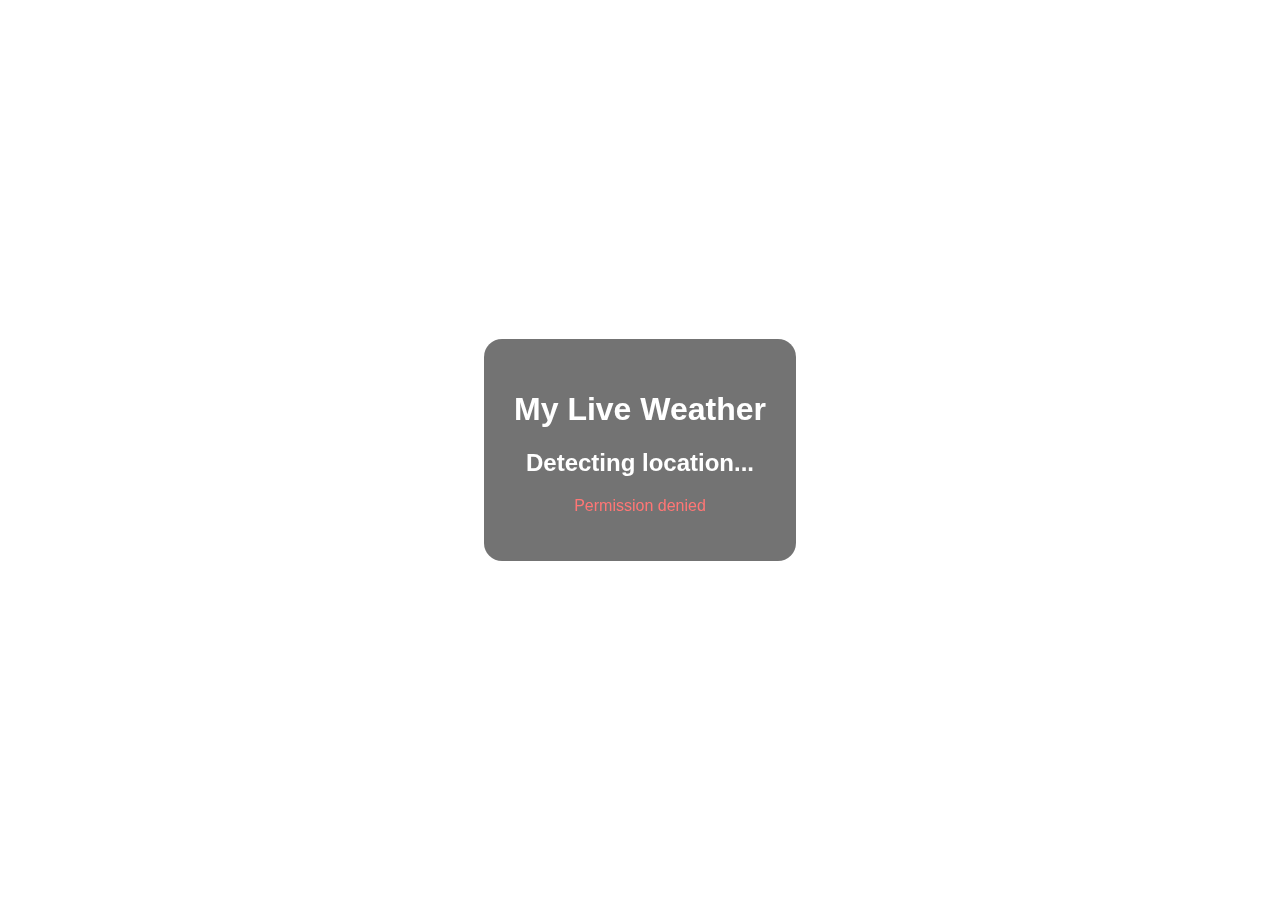
<file: Auto_Location_Wheather_App/index.html>
<!DOCTYPE html>
<html>
<head>
<meta name="viewport" content="width=device-width,initial-scale=1" />
<title>Live Weather</title>
<link rel="stylesheet" href="style.css">
</head>
<body>
<div class="box">
<h1>My Live Weather</h1>
<h2 id="city">Detecting location...</h2>
<p id="temp"></p>
<p id="weather"></p>
<p id="error"></p>
</div>
<script src="script.js"></script>
</body>
</html>
</file>
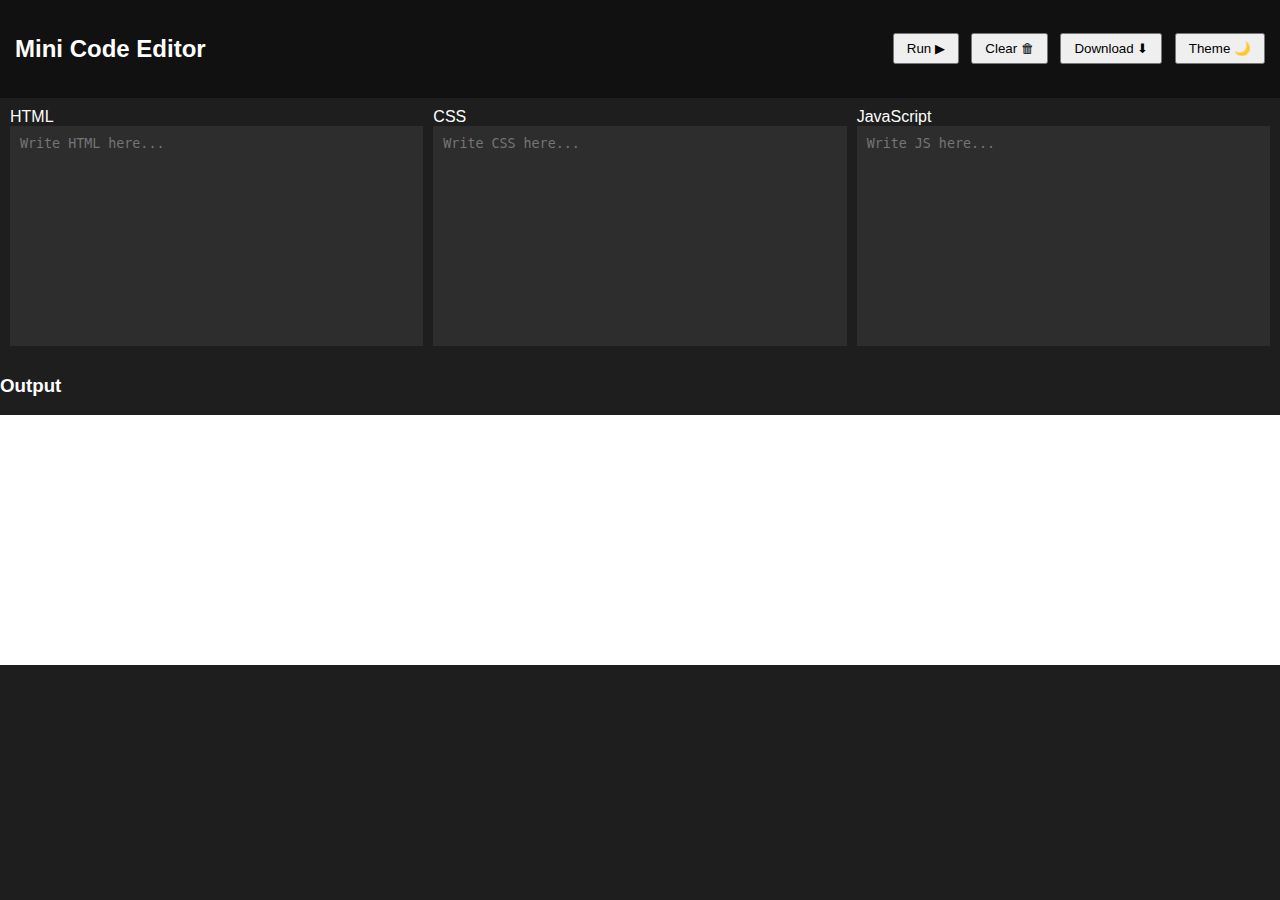
<file: Browser_Based_Code_Editor/index.html>
<!DOCTYPE html>
<html lang="en">
<head>
<meta charset="UTF-8">
<meta name="viewport" content="width=device-width, initial-scale=1.0">
<title>Browser Code Editor</title>
<link rel="stylesheet" href="style.css">
</head>
<body>

<header>
  <h2>Mini Code Editor</h2>
  <div class="controls">
    <button onclick="runCode()">Run ▶</button>
    <button onclick="clearCode()">Clear 🗑</button>
    <button onclick="downloadCode()">Download ⬇</button>
    <button onclick="toggleTheme()">Theme 🌙</button>
  </div>
</header>

<div class="editor-container">

  <div class="editor">
    <label>HTML</label>
    <textarea id="htmlCode" placeholder="Write HTML here..."></textarea>
  </div>

  <div class="editor">
    <label>CSS</label>
    <textarea id="cssCode" placeholder="Write CSS here..."></textarea>
  </div>

  <div class="editor">
    <label>JavaScript</label>
    <textarea id="jsCode" placeholder="Write JS here..."></textarea>
  </div>

</div>

<h3>Output</h3>
<iframe id="output"></iframe>

<script src="script.js"></script>
</body>
</html>
</file>
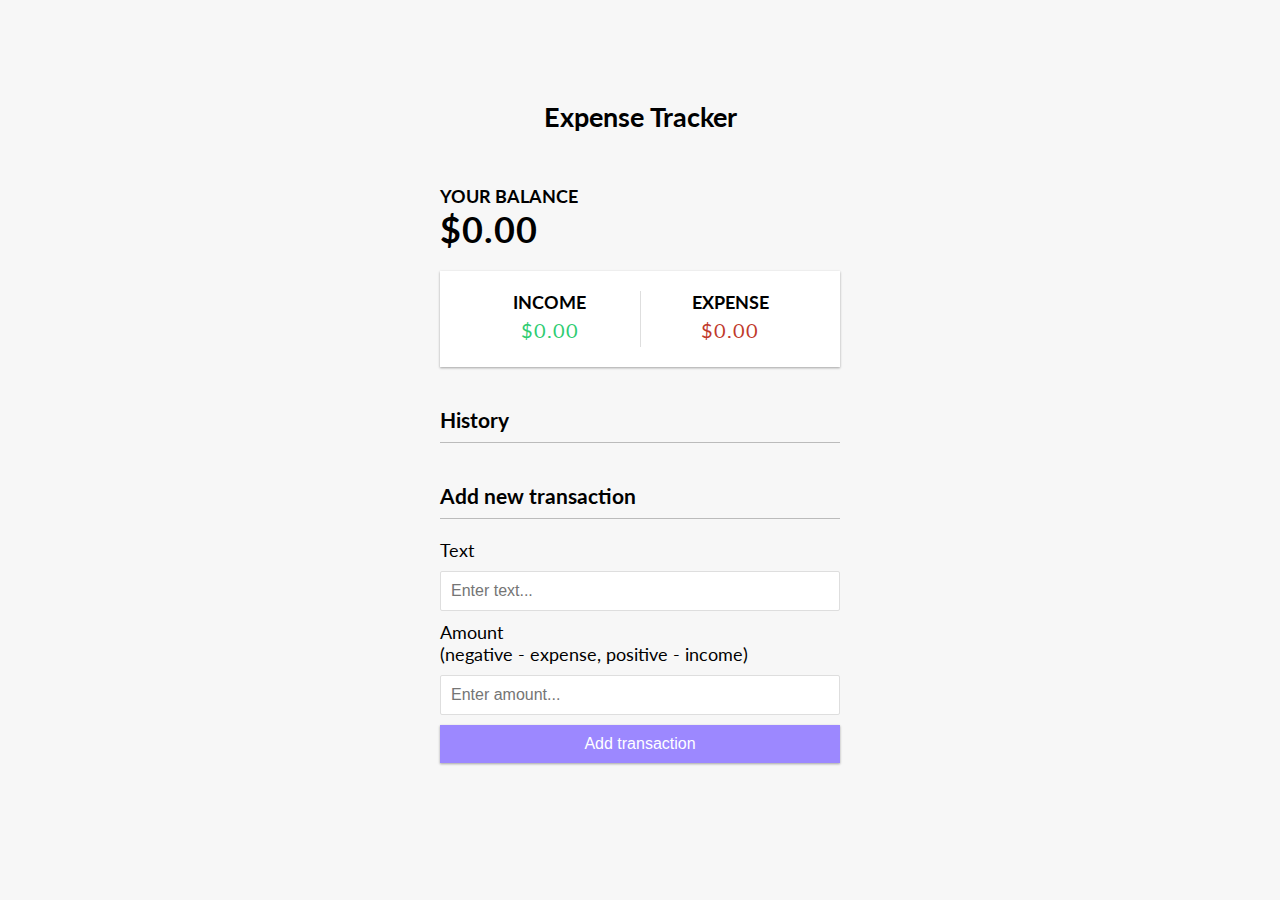
<file: Expense_Tracker/index.html>
<!DOCTYPE html>
<html lang="en">
  <head>
    <meta charset="UTF-8" />
    <meta name="viewport" content="width=device-width, initial-scale=1.0" />
    <meta http-equiv="X-UA-Compatible" content="ie=edge" />
    <link rel="stylesheet" href="style.css" />
    <title>Expense Tracker</title>
  </head>
  <body>
    <h2>Expense Tracker</h2>

    <div class="container">
      <h4>Your Balance</h4>
      <h1 id="balance">$0.00</h1>

      <div class="inc-exp-container">
        <div>
          <h4>Income</h4>
          <p id="money-plus" class="money plus">+$0.00</p>
        </div>
        <div>
          <h4>Expense</h4>
          <p id="money-minus" class="money minus">-$0.00</p>
        </div>
      </div>

      <h3>History</h3>
      <ul id="list" class="list">
        <!-- <li class="minus">
          Cash <span>-$400</span><button class="delete-btn">x</button>
        </li> -->
      </ul>

      <h3>Add new transaction</h3>
      <form id="form">
        <div class="form-control">
          <label for="text">Text</label>
          <input type="text" id="text" placeholder="Enter text..." />
        </div>
        <div class="form-control">
          <label for="amount"
            >Amount <br />
            (negative - expense, positive - income)</label
          >
          <input type="number" id="amount" placeholder="Enter amount..." />
        </div>
        <button class="btn">Add transaction</button>
      </form>
    </div>

    <script src="script.js"></script>
  </body>
</html>
</file>
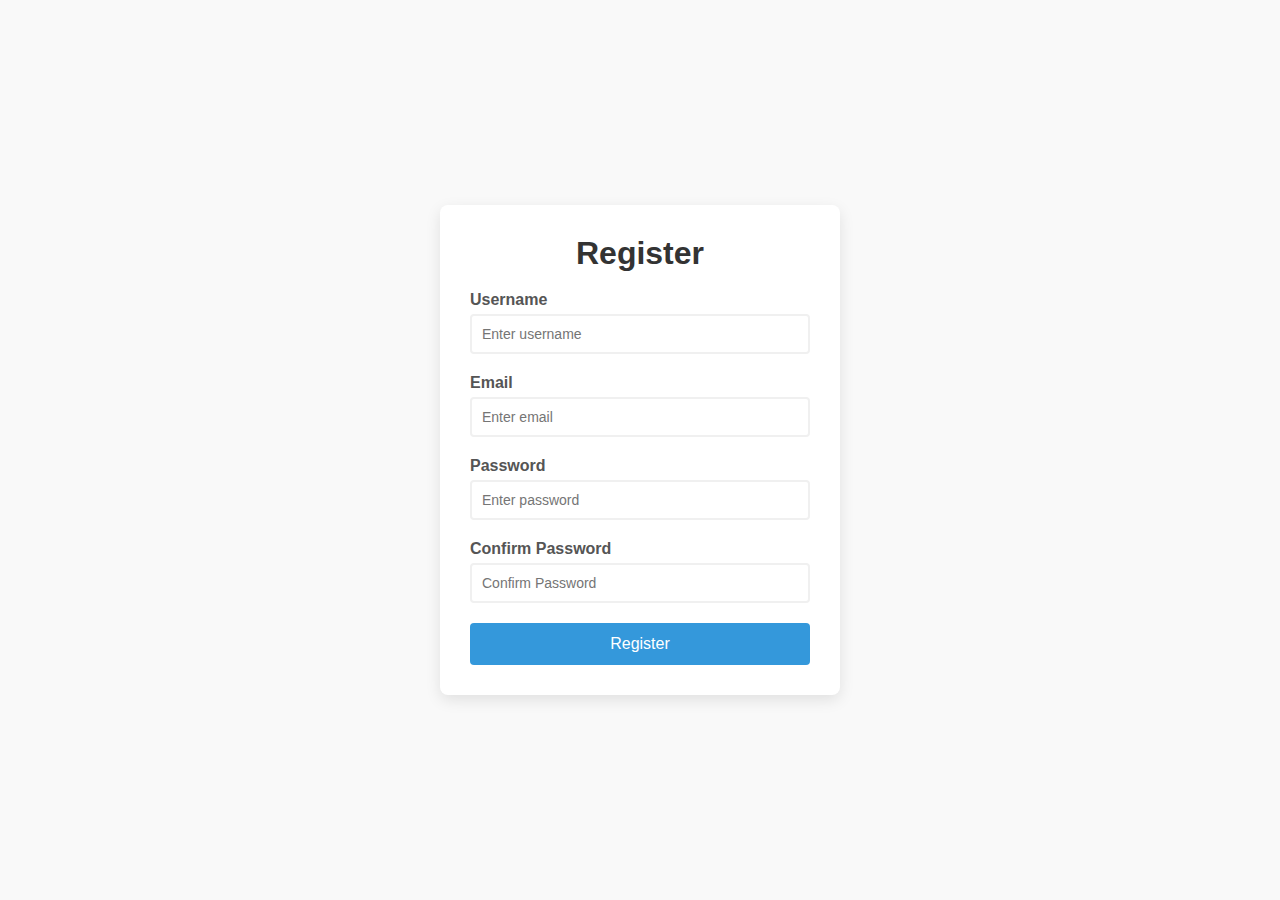
<file: Form_Validator/index.html>
<!DOCTYPE html>
<html lang="en">
  <head>
    <meta charset="UTF-8" />
    <meta name="viewport" content="width=device-width, initial-scale=1.0" />
    <title>Form Validator</title>
    <link rel="stylesheet" href="style.css" />
  </head>
  <body>
    <div class="container">
      <form id="registration-form">
        <h1>Register</h1>

        <!-- username -->
        <div class="form-group">
          <label for="username">Username</label>
          <input type="text" id="username" placeholder="Enter username" />
          <small></small>
        </div>
        <!-- email -->
        <div class="form-group">
          <label for="email">Email</label>
          <input type="email" id="email" placeholder="Enter email" />
          <small></small>
        </div>
        <!-- password -->
        <div class="form-group">
          <label for="password">Password</label>
          <input type="password" id="password" placeholder="Enter password" />
          <small></small>
        </div>
        <!-- confirm password -->
        <div class="form-group">
          <label for="confirmPassword">Confirm Password</label>
          <input type="password" id="confirmPassword" placeholder="Confirm Password" />
          <small></small>
        </div>
        <!-- submit btn -->
        <button type="submit">Register</button>
      </form>
    </div>

    <script src="script.js"></script>
  </body>
</html>
</file>
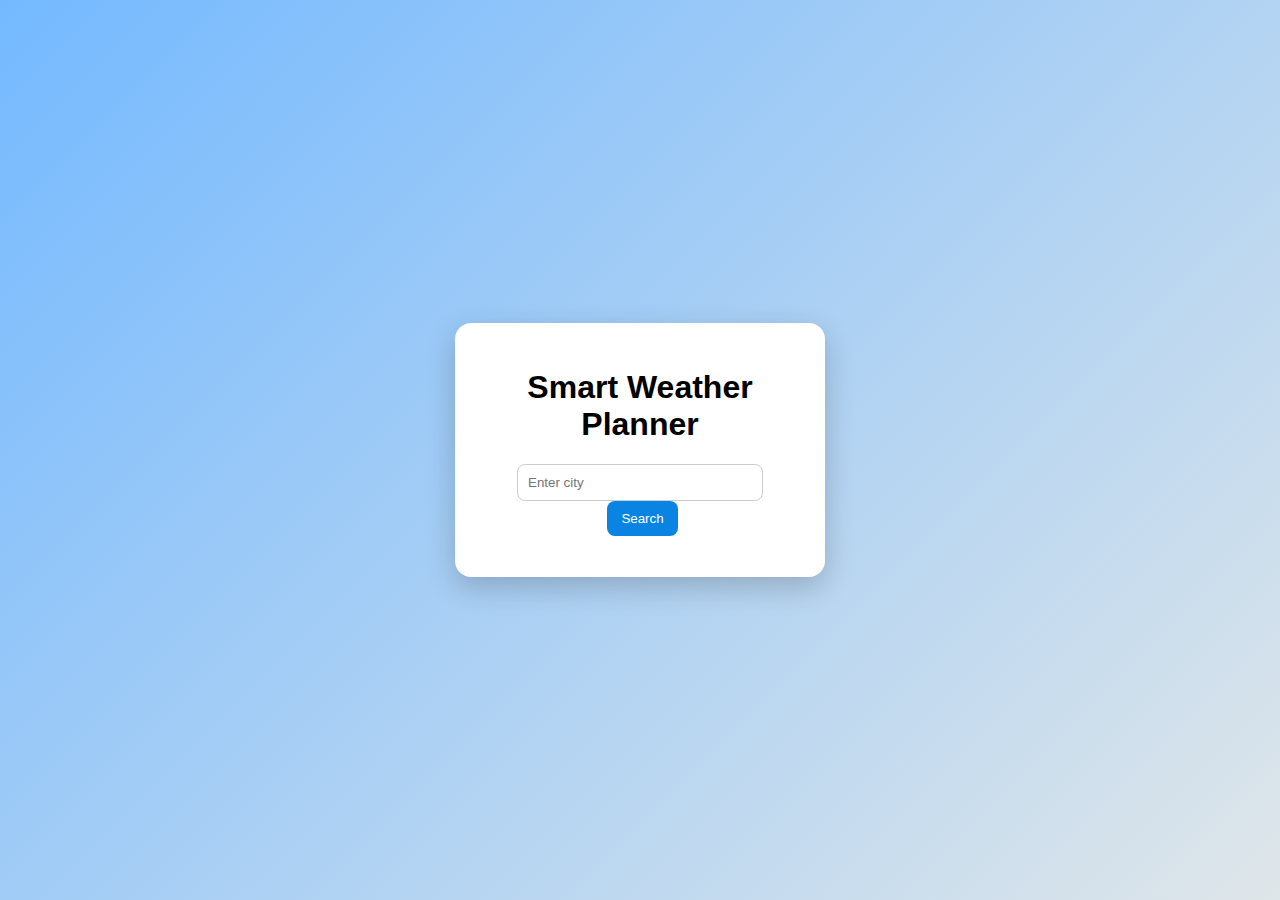
<file: Smart_Weather_Planner/index.html>
<!DOCTYPE html>
<html lang="en">
<head>
<meta charset="UTF-8" />
<meta name="viewport" content="width=device-width,initial-scale=1" />
<title>Smart Weather Planner</title>
<link rel="stylesheet" href="style.css" />
</head>
<body>
<div class="app">
<h1>Smart Weather Planner</h1>
<input id="city" placeholder="Enter city" />
<button id="btn">Search</button>

<div id="card" class="card hidden">
<h2 id="name"></h2>
<p id="temp"></p>
<p id="desc"></p>
<p id="suggestion" class="suggestion"></p>
</div>

<p id="error" class="error"></p>
</div>
<script src="script.js"></script>
</body>
</html>
</file>
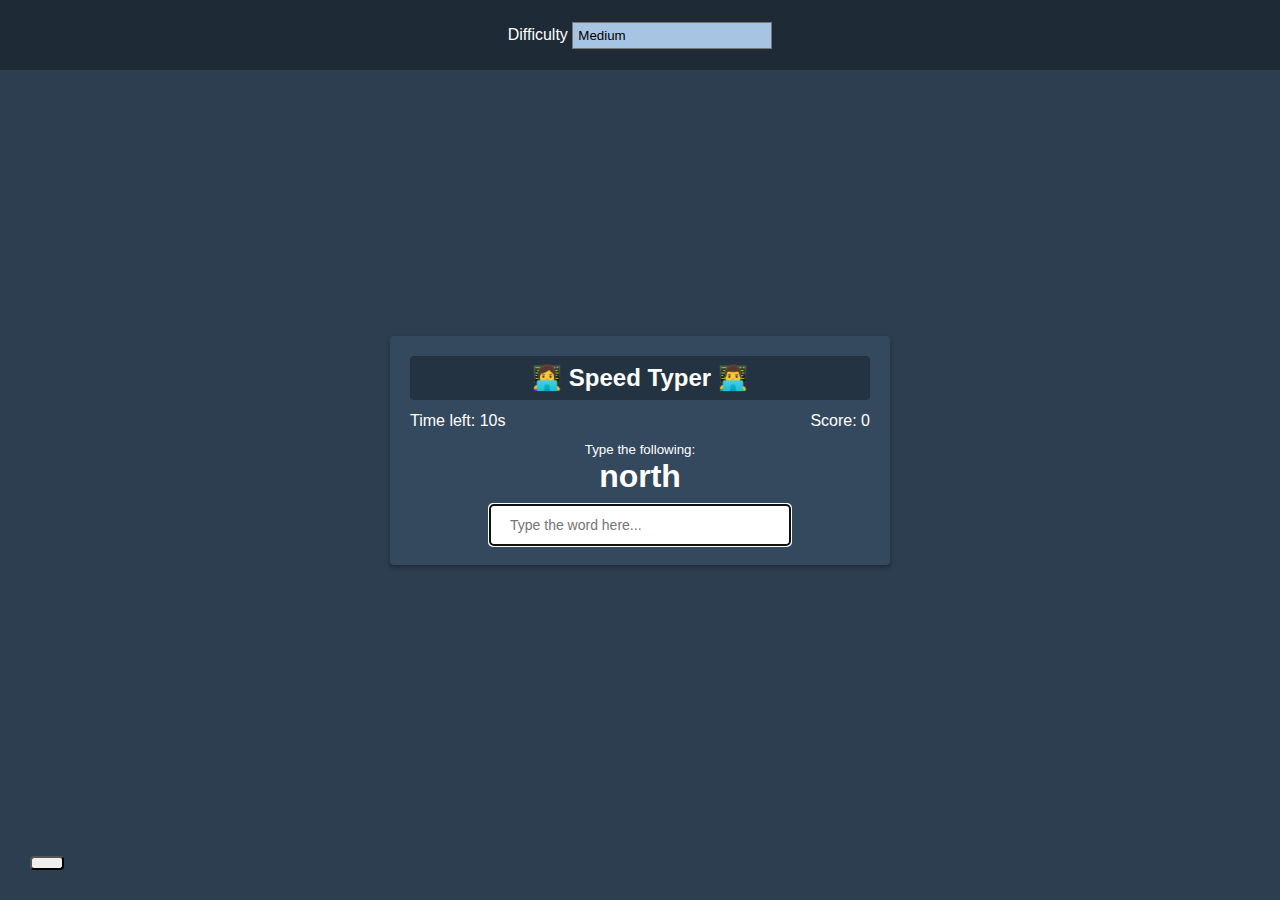
<file: Typing_Game/index.html>
<!DOCTYPE html>
<html lang="en">
  <head>
    <meta charset="UTF-8" />
    <meta name="viewport" content="width=device-width, initial-scale=1.0" />
    <meta http-equiv="X-UA-Compatible" content="ie=edge" />
    <link
      rel="stylesheet"
      href="https://cdnjs.cloudflare.com/ajax/libs/font-awesome/5.11.2/css/all.min.css"
      integrity="sha256-+N4/V/SbAFiW1MPBCXnfnP9QSN3+Keu+NlB+0ev/YKQ="
      crossorigin="anonymous"
    />
    <link rel="stylesheet" href="style.css" />
    <title>Speed Typer</title>
  </head>
  <body>
    <button id="settings-btn" class="settings-btn">
      <i class="fas fa-cog"></i>
    </button>

    <div id="settings" class="settings">
      <form id="settings-form">
        <div>
          <label for="difficulty">Difficulty</label>
          <select id="difficulty">
            <option value="easy">Easy</option>
            <option value="medium">Medium</option>
            <option value="hard">Hard</option>
          </select>
        </div>
      </form>
    </div>

    <div class="container">
      <h2>👩‍💻 Speed Typer 👨‍💻</h2>
      <small>Type the following:</small>

      <h1 id="word"></h1>

      <input
        type="text"
        id="text"
        autocomplete="off"
        placeholder="Type the word here..."
        autofocus
      />

      <p class="time-container">Time left: <span id="time">10s</span></p>

      <p class="score-container">Score: <span id="score">0</span></p>

      <div id="end-game-container" class="end-game-container"></div>
    </div>

    <script src="script.js"></script>
    
  </body>

</html>
</file>
<file: Auto_Location_Wheather_App/style.css>
body{margin:0;height:100vh;background-size:cover;background-position:center;color:white;font-family:Arial;display:flex;align-items:center;justify-content:center}
.box{background:rgba(0,0,0,.55);padding:30px;border-radius:18px;text-align:center;backdrop-filter:blur(10px)}
#error{color:#ff7675}
</file>
<file: Browser_Based_Code_Editor/style.css>
body {
  margin: 0;
  font-family: Arial, sans-serif;
  background: #1e1e1e;
  color: white;
}

header {
  display: flex;
  justify-content: space-between;
  align-items: center;
  padding: 15px;
  background: #111;
}

.controls button {
  margin-left: 8px;
  padding: 6px 12px;
  cursor: pointer;
}

.editor-container {
  display: flex;
  gap: 10px;
  padding: 10px;
}

.editor {
  flex: 1;
  display: flex;
  flex-direction: column;
}

textarea {
  height: 200px;
  resize: none;
  padding: 10px;
  background: #2d2d2d;
  color: white;
  border: none;
  outline: none;
  font-family: monospace;
}

iframe {
  width: 100%;
  height: 250px;
  border: none;
  background: white;
}

.light-mode {
  background: #f5f5f5;
  color: black;
}

.light-mode textarea {
  background: white;
  color: black;
}
</file>
<file: Expense_Tracker/style.css>
@import url('https://fonts.googleapis.com/css?family=Lato&display=swap');

:root {
  --box-shadow: 0 1px 3px rgba(0, 0, 0, 0.12), 0 1px 2px rgba(0, 0, 0, 0.24);
}

* {
  box-sizing: border-box;
}

body {
  background-color: #f7f7f7;
  display: flex;
  flex-direction: column;
  align-items: center;
  justify-content: center;
  min-height: 100vh;
  margin: 0;
  font-family: 'Lato', sans-serif;
  font-size: 18px;
}

.container {
  margin: 30px auto;
  width: 400px;
}

h1 {
  letter-spacing: 1px;
  margin: 0;
}

h3 {
  border-bottom: 1px solid #bbb;
  padding-bottom: 10px;
  margin: 40px 0 10px;
}

h4 {
  margin: 0;
  text-transform: uppercase;
}

.inc-exp-container {
  background-color: #fff;
  box-shadow: var(--box-shadow);
  padding: 20px;
  display: flex;
  justify-content: space-between;
  margin: 20px 0;
}

.inc-exp-container > div {
  flex: 1;
  text-align: center;
}

.inc-exp-container > div:first-of-type {
  border-right: 1px solid #dedede;
}

.money {
  font-size: 20px;
  letter-spacing: 1px;
  margin: 5px 0;
}

.money.plus {
  color: #2ecc71;
}

.money.minus {
  color: #c0392b;
}

label {
  display: inline-block;
  margin: 10px 0;
}

input[type='text'],
input[type='number'] {
  border: 1px solid #dedede;
  border-radius: 2px;
  display: block;
  font-size: 16px;
  padding: 10px;
  width: 100%;
}

.btn {
  cursor: pointer;
  background-color: #9c88ff;
  box-shadow: var(--box-shadow);
  color: #fff;
  border: 0;
  display: block;
  font-size: 16px;
  margin: 10px 0 30px;
  padding: 10px;
  width: 100%;
}

.btn:focus,
.delete-btn:focus {
  outline: 0;
}

.list {
  list-style-type: none;
  padding: 0;
  margin-bottom: 40px;
}

.list li {
  background-color: #fff;
  box-shadow: var(--box-shadow);
  color: #333;
  display: flex;
  justify-content: space-between;
  position: relative;
  padding: 10px;
  margin: 10px 0;
}

.list li.plus {
  border-right: 5px solid #2ecc71;
}

.list li.minus {
  border-right: 5px solid #c0392b;
}

.delete-btn {
  cursor: pointer;
  background-color: #e74c3c;
  border: 0;
  color: #fff;
  font-size: 20px;
  line-height: 20px;
  padding: 2px 5px;
  position: absolute;
  top: 50%;
  left: 0;
  transform: translate(-100%, -50%);
  opacity: 0;
  transition: opacity 0.3s ease;
}

.list li:hover .delete-btn {
  opacity: 1;
}
</file>
<file: Form_Validator/style.css>
* {
  margin: 0;
  padding: 0;
  box-sizing: border-box;
}

body {
  background-color: #f9f9f9;
  font-family: sans-serif;
  display: flex;
  align-items: center;
  justify-content: center;
  min-height: 100vh;
}

.container {
  background-color: #fff;
  border-radius: 8px;
  box-shadow: 0px 5px 15px rgba(0, 0, 0, 0.1);
  width: 100%;
  max-width: 400px;
  padding: 30px;
  overflow: hidden;
}

h1 {
  text-align: center;
  color: #333;
  margin-bottom: 1.2rem;
}

.form-group {
  margin-bottom: 20px;
  position: relative;
}

label {
  display: block;
  margin-bottom: 5px;
  color: #555;
  font-weight: bold;
}

input {
  border: 2px solid #f0f0f0;
  border-radius: 4px;
  display: block;
  width: 100%;
  padding: 10px;
  font-size: 14px;
  transition: border-color 0.3s;
}

input:focus {
  outline: none;
  border-color: #3498db;
}

small {
  visibility: hidden;
  position: absolute;
  bottom: -18px;
  left: 0;
  font-size: 12px;
}

button {
  cursor: pointer;
  background: #3498db;
  border: none;
  color: white;
  display: block;
  font-size: 1rem;
  margin-top: 20px;
  padding: 12px;
  border-radius: 4px;
  width: 100%;
  transition: background-color 0.3s;
}

button:hover {
  background-color: #2980b9;
}

.form-group.error input {
  border-color: #e74c3c;
}

.form-group.success input {
  border-color: #2ecc71;
}

.form-group.error small {
  visibility: visible;
  color: #e74c3c;
}
</file>
<file: Smart_Weather_Planner/style.css>
body{margin:0;height:100vh;display:flex;justify-content:center;align-items:center;font-family:Arial;background:linear-gradient(135deg,#74b9ff,#dfe6e9)}
.app{background:white;padding:25px;border-radius:16px;text-align:center;width:320px;box-shadow:0 10px 30px rgba(0,0,0,.2)}
input{padding:10px;width:70%;border-radius:8px;border:1px solid #ccc}
button{padding:10px 14px;margin-left:5px;border:none;border-radius:8px;background:#0984e3;color:white;cursor:pointer}
.card{margin-top:18px}
.hidden{display:none}
.suggestion{font-weight:bold;color:#0984e3}
.error{color:red}
</file>
<file: Typing_Game/style.css>
* {
  box-sizing: border-box;
}

body {
  background-color: #2c3e50;
  display: flex;
  align-items: center;
  justify-content: center;
  min-height: 100vh;
  margin: 0;
  font-family: Verdana, Geneva, Tahoma, sans-serif;
}

button {
  cursor: pointer;
  font-size: 14px;
  border-radius: 4px;
  padding: 5px 15px;
}

select {
  width: 200px;
  padding: 5px;
  appearance: none;
  -webkit-appearance: none;
  -moz-appearance: none;
  border-radius: 0;
  background-color: #a7c5e3;
}

select:focus,
button:focus {
  outline: 0;
}

.settings-btn {
  position: absolute;
  bottom: 30px;
  left: 30px;
}

.settings {
  position: absolute;
  top: 0;
  left: 0;
  width: 100%;
  background-color: rgba(0, 0, 0, 0.3);
  height: 70px;
  color: #fff;
  display: flex;
  align-items: center;
  justify-content: center;
  transform: translateY(0);
  transition: transform 0.3s ease-in-out;
}

.settings.hide {
  transform: translateY(-100%);
}

.container {
  background-color: #34495e;
  padding: 20px;
  border-radius: 4px;
  box-shadow: 0 3px 5px rgba(0, 0, 0, 0.3);
  color: #fff;
  position: relative;
  text-align: center;
  width: 500px;
}

h2 {
  background-color: rgba(0, 0, 0, 0.3);
  padding: 8px;
  border-radius: 4px;
  margin: 0 0 40px;
}

h1 {
  margin: 0;
}

input {
  border: 0;
  border-radius: 4px;
  font-size: 14px;
  width: 300px;
  padding: 12px 20px;
  margin-top: 10px;
}

.score-container {
  position: absolute;
  top: 60px;
  right: 20px;
}

.time-container {
  position: absolute;
  top: 60px;
  left: 20px;
}

.end-game-container {
  background-color: inherit;
  display: none;
  align-items: center;
  justify-content: center;
  flex-direction: column;
  position: absolute;
  top: 0;
  left: 0;
  width: 100%;
  height: 100%;
  z-index: 1;
}
</file>
